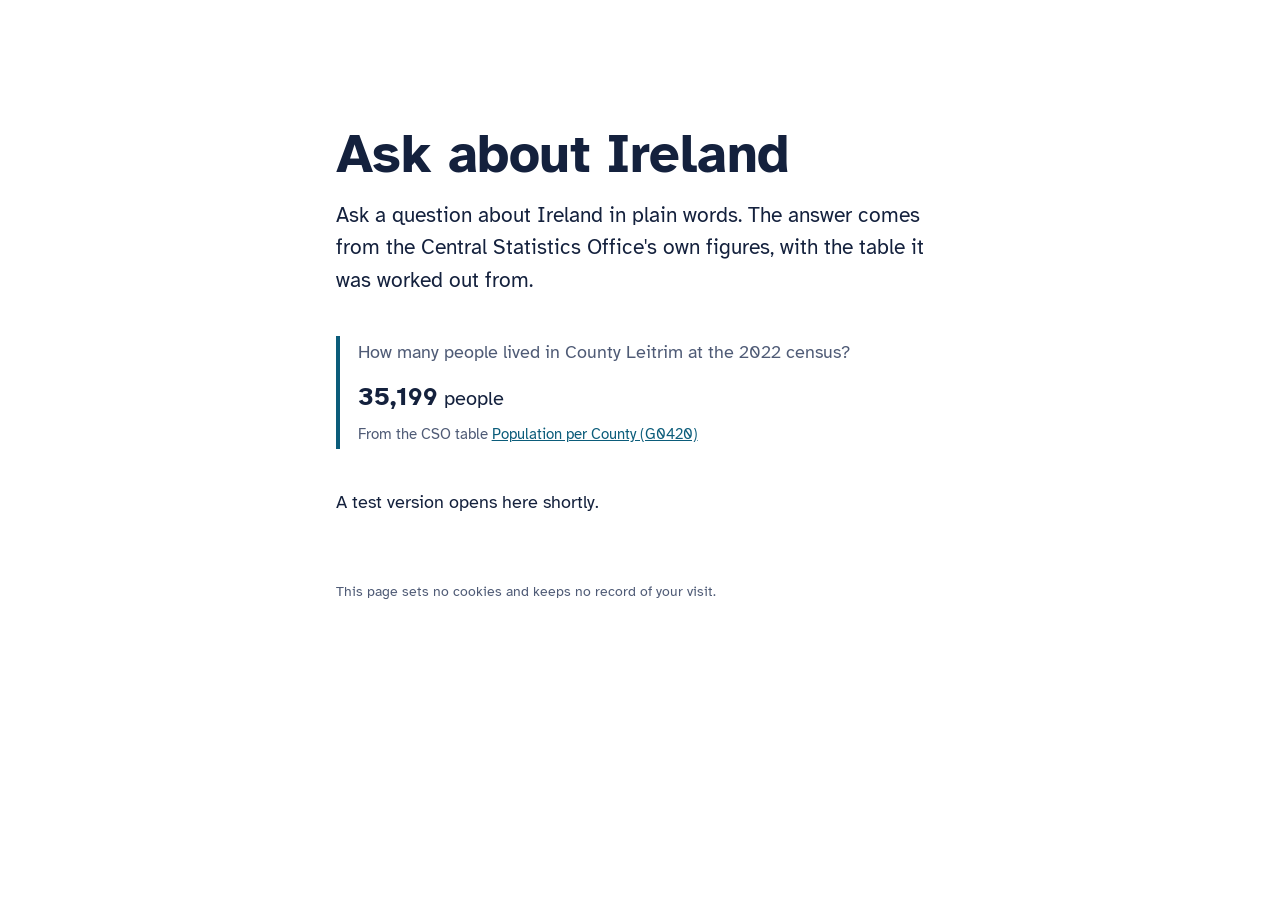
<file: deploy/welcome/index.html>
<!doctype html>
<html lang="en-IE">
<head>
<meta charset="utf-8">
<meta name="viewport" content="width=device-width, initial-scale=1">
<title>Ask about Ireland</title>
<meta name="description" content="Ask a question about Ireland in plain words and get the answer from the Central Statistics Office's own figures. Opening soon.">
<style>
@font-face { font-family: "Atkinson Hyperlegible"; font-weight: 400; font-display: swap;
  src: url("fonts/atkinson-hyperlegible-latin-400-normal.woff2") format("woff2"); }
@font-face { font-family: "Atkinson Hyperlegible"; font-weight: 700; font-display: swap;
  src: url("fonts/atkinson-hyperlegible-latin-700-normal.woff2") format("woff2"); }
:root {
  --paper: #ffffff; --ink: #14213d; --muted: #4f5b76; --rule: #cfd6e2;
  --wash: #eef3f6; --sea: #0b5c7a;
  color-scheme: light dark;
}
@media (prefers-color-scheme: dark) {
  :root { --paper: #0f1626; --ink: #e7ebf3; --muted: #a7b1c6; --rule: #33405c;
          --wash: #18223a; --sea: #7cc4db; }
}
* { box-sizing: border-box; }
body {
  margin: 0; background: var(--paper); color: var(--ink);
  font: 1.125rem/1.55 "Atkinson Hyperlegible", Verdana, "Segoe UI", sans-serif;
}
main { max-width: 40rem; margin: 0 auto; padding: 14vh 1rem 3rem; }
h1 { font-size: clamp(2.2rem, 7vw, 3.4rem); line-height: 1.05; margin: 0 0 1rem; letter-spacing: -0.01em; }
.lead { font-size: 1.3rem; margin: 0 0 2.5rem; }
figure { margin: 0 0 2.5rem; border-left: 4px solid var(--sea); padding: .2rem 0 .2rem 1.1rem; }
.q { margin: 0 0 .6rem; color: var(--muted); }
.a { margin: 0 0 .4rem; font-size: 1.25rem; }
.a strong { font-size: 1.6rem; }
figcaption { font-size: .95rem; color: var(--muted); }
a { color: var(--sea); }
a:focus-visible { outline: 3px solid #f2c230; outline-offset: 2px; }
.when { margin: 0; }
footer { max-width: 40rem; margin: 0 auto; padding: 0 1rem 2rem; font-size: .9rem; color: var(--muted); }
</style>
</head>
<body>
<main>
  <h1>Ask about Ireland</h1>
  <p class="lead">Ask a question about Ireland in plain words. The answer comes
  from the Central Statistics Office's own figures, with the table it was
  worked out from.</p>

  <figure>
    <p class="q">How many people lived in County Leitrim at the 2022 census?</p>
    <p class="a"><strong>35,199</strong> people</p>
    <figcaption>From the CSO table
      <a href="https://data.cso.ie/table/G0420">Population per County (G0420)</a></figcaption>
  </figure>

  <p class="when">A test version opens here shortly.</p>
</main>
<footer>
  <p>This page sets no cookies and keeps no record of your visit.</p>
</footer>
</body>
</html>
</file>
